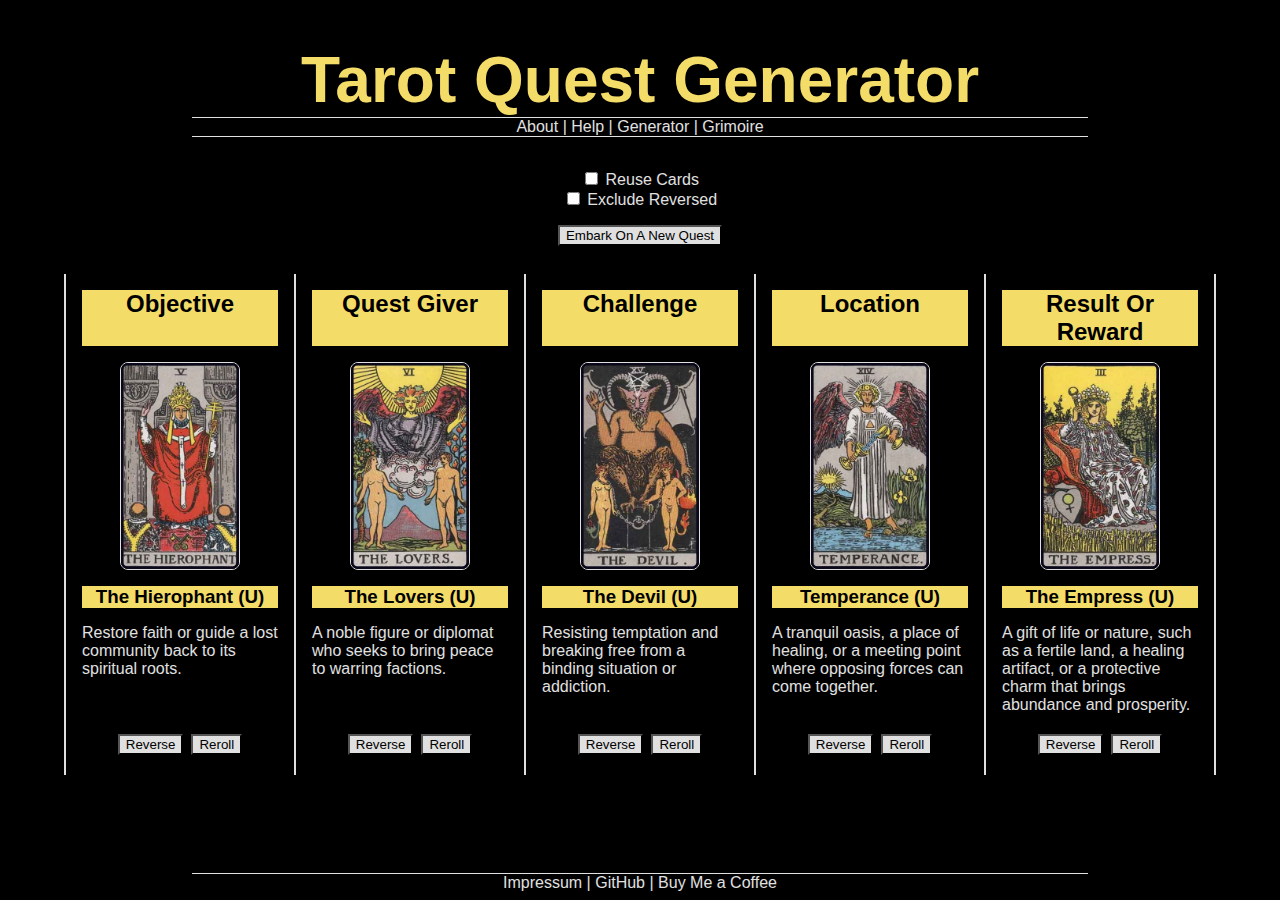
<file: index.html>
<!DOCTYPE html>
<html lang="en">

<head>
  <meta charset="UTF-8" />
  <meta name="viewport" content="width=device-width, initial-scale=1.0" />
  <title>Tarot Quest Generator</title>
  <link href="styles.css" rel="stylesheet" />
  <link href="https://fonts.cdnfonts.com/css/chomsky" rel="stylesheet" />
  <link href="https://fonts.cdnfonts.com/css/calling-code" rel="stylesheet" />
</head>

<body>
  <header>
    <a href="index.html">
      <h1>Tarot Quest Generator</h1>
    </a>

    <div id="header-links">
      <a href="about.html">About</a> |
      <a href="help.html">Help</a> |
      <a href="index.html">Generator</a> |
      <a href="grimoire.html">Grimoire</a>
    </div>
  </header>

  <main>
    <div id="controls">
      <div class="control">
        <input type="checkbox" id="reuseCardsCheckbox" class="checkbox" />
        <label for="reuseCardsCheckbox"> Reuse Cards </label>
      </div>
      <div class="control">
        <input type="checkbox" id="excludeReversedCheckbox" class="checkbox" />
        <label for="excludeReversedCheckbox"> Exclude Reversed </label>
      </div>
      <button id="generateButton" class="button">
        Embark On A New Quest
      </button>
    </div>
    <div id="questDisplay"></div>
  </main>

  <footer id="footer">
    <div id="footer-links">
      <a href="impressum.html">Impressum</a> |
      <a href="https://github.com/lkrimphove/tarot-quest-generator" target="_blank">GitHub</a> |
      <a href="https://buymeacoffee.com/lkrimphove" target="_blank">Buy Me a Coffee</a>
    </div>
  </footer>

  <script src="card-utils.js"></script>
  <script src="script.js"></script>
</body>

</html>
</file>
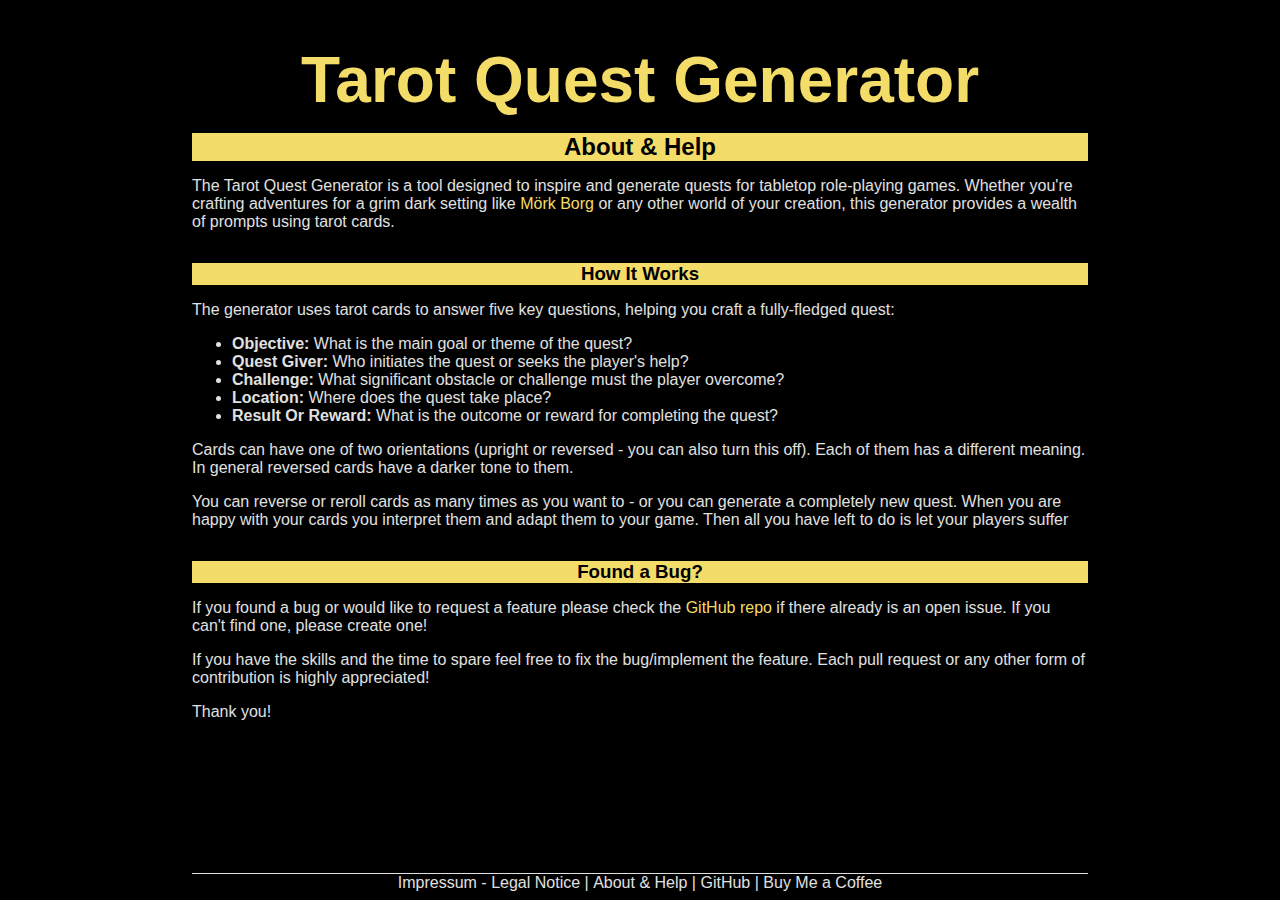
<file: about-help.html>
<!DOCTYPE html>
<html lang="en">

<head>
    <meta charset="UTF-8" />
    <meta name="viewport" content="width=device-width, initial-scale=1.0" />
    <title>About & Help</title>
    <link href="styles.css" rel="stylesheet" />
    <link href="sub.css" rel="stylesheet" />
    <link href="https://fonts.cdnfonts.com/css/chomsky" rel="stylesheet" />
    <link href="https://fonts.cdnfonts.com/css/calling-code" rel="stylesheet" />
</head>

<body>
    <header>
        <a href="index.html">
            <h1>Tarot Quest Generator</h1>
        </a>
    </header>

    <main>
        <h2>About & Help</h2>
        <section>
            <!-- <h3>About the Tarot Quest Generator</h3> -->
            <p>The Tarot Quest Generator is a tool designed to inspire and generate quests for tabletop role-playing
                games. Whether you're crafting adventures for a grim dark setting like <a href="https://morkborg.com"
                    class="text-link">Mörk Borg</a> or any other world of
                your creation, this generator provides a wealth of prompts using tarot cards.</p>
        </section>
        <section>
            <h3>How It Works</h3>
            <p>The generator uses tarot cards to answer five key questions, helping you craft a fully-fledged quest:</p>
            <ul>
                <li><strong>Objective:</strong> What is the main goal or theme of the quest?</li>
                <li><strong>Quest Giver:</strong> Who initiates the quest or seeks the player's help?</li>
                <li><strong>Challenge:</strong> What significant obstacle or challenge must the player overcome?</li>
                <li><strong>Location:</strong> Where does the quest take place?</li>
                <li><strong>Result Or Reward:</strong> What is the outcome or reward for completing the quest?</li>
            </ul>
            <p>Cards can have one of two orientations (upright or reversed - you can also turn this off). Each of them
                has a
                different meaning. In general reversed cards have a darker tone to them.</p>
            <p>You can reverse or reroll cards as many times as you want to - or you can generate a completely new
                quest. When you are happy with your cards you interpret them and adapt them to your game. Then all you
                have left to do is let your players suffer</p>
        </section>
        <section>
            <h3>Found a Bug?</h3>
            <p>If you found a bug or would like to request a feature please check the <a
                    href="https://github.com/lkrimphove/tarot-quest-generator/issues" class="text-link">GitHub repo</a> if there already
                is an
                open issue. If you can't find one, please create one!</p>
            <p>If you have the skills and the time to spare feel free to fix the bug/implement the feature. Each pull
                request or any other form of contribution is highly appreciated!</p>
            <p>Thank you!</p>
        </section>
    </main>

    <footer id="footer">
        <div id="footer-links">
            <a href="impressum.html">Impressum - Legal Notice</a> |
            <a href="about-help.html">About & Help</a> |
            <a href="https://github.com/lkrimphove/tarot-quest-generator">GitHub</a> |
            <a href="https://buymeacoffee.com/lkrimphove">Buy Me a Coffee</a>
        </div>
    </footer>
</body>

</html>
</file>
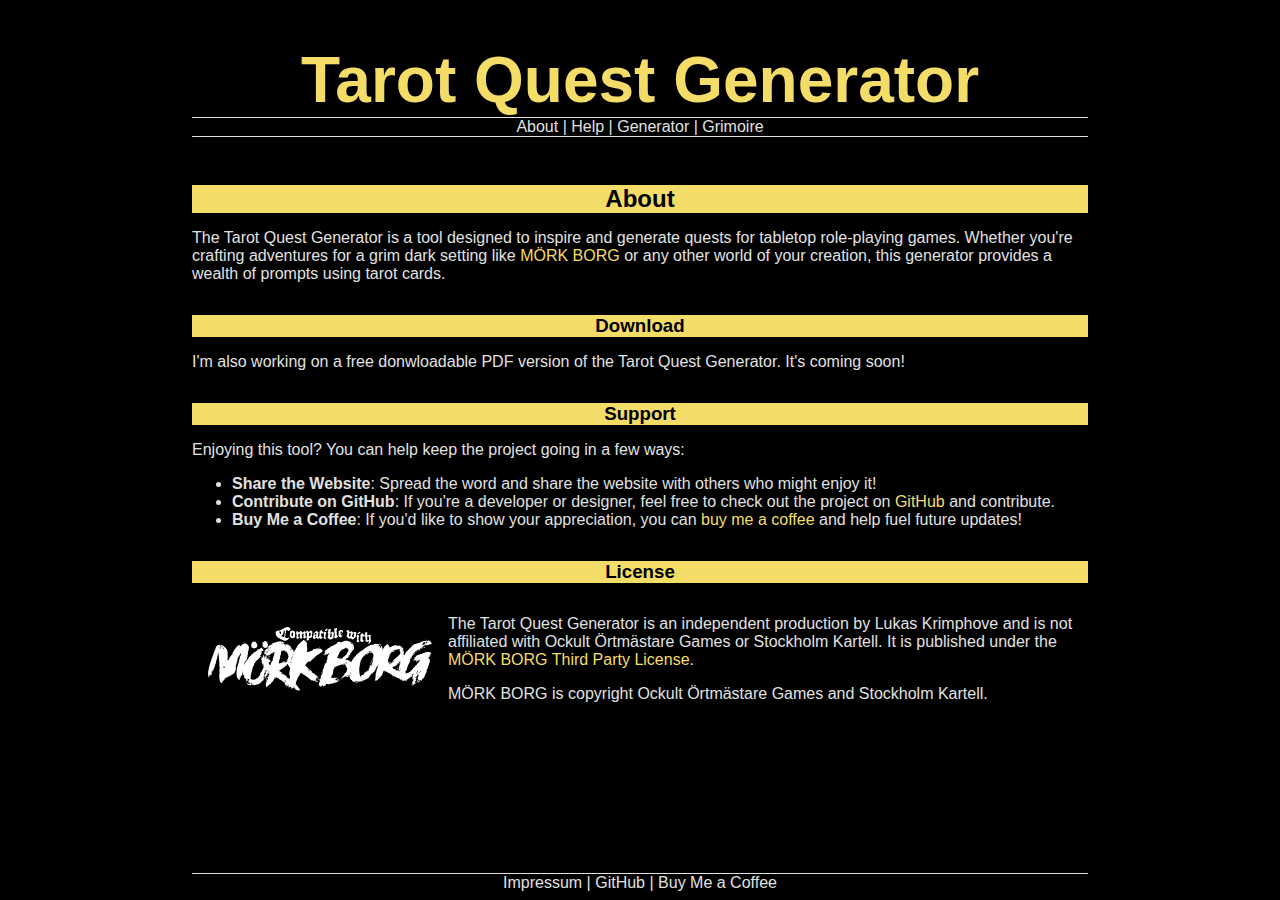
<file: about.html>
<!DOCTYPE html>
<html lang="en">

<head>
    <meta charset="UTF-8" />
    <meta name="viewport" content="width=device-width, initial-scale=1.0" />
    <title>About & Help</title>
    <link href="styles.css" rel="stylesheet" />
    <link href="sub.css" rel="stylesheet" />
    <link href="https://fonts.cdnfonts.com/css/chomsky" rel="stylesheet" />
    <link href="https://fonts.cdnfonts.com/css/calling-code" rel="stylesheet" />
</head>

<body>
    <header>
        <a href="index.html">
            <h1>Tarot Quest Generator</h1>
        </a>

        <div id="header-links">
            <a href="about.html">About</a> |
            <a href="help.html">Help</a> |
            <a href="index.html">Generator</a> |
            <a href="grimoire.html">Grimoire</a>
        </div>
    </header>

    <main>
        <h2>About</h2>
        <section>
            <p>The Tarot Quest Generator is a tool designed to inspire and generate quests for tabletop role-playing
                games. Whether you're crafting adventures for a grim dark setting like
                <a href="https://morkborg.com" class="text-link">MÖRK BORG</a> or any other world of
                your creation, this generator provides a wealth of prompts using tarot cards.
            </p>
        </section>
        <section>
            <h3>Download</h3>
            <p>I'm also working on a free donwloadable PDF version of the Tarot Quest Generator. It's coming soon!</p>
        </section>
        <section>
            <h3>Support</h3>
            <p>Enjoying this tool? You can help keep the project going in a few ways:</p>
            <ul>
                <li><strong>Share the Website</strong>: Spread the word and share the website with others who might
                    enjoy it!</li>
                <li><strong>Contribute on GitHub</strong>: If you're a developer or designer, feel free to check out the
                    project on <a href="https://github.com/lkrimphove/tarot-quest-generator" target="_blank"
                        class="text-link">GitHub</a>
                    and contribute.</li>
                <li><strong>Buy Me a Coffee</strong>: If you'd like to show your appreciation, you can <a
                        href="https://buymeacoffee.com/lkrimphove" target="_blank" class="text-link">buy me a coffee</a>
                    and help fuel
                    future updates!</li>
            </ul>
        </section>
        <section>
            <h3>License</h3>
            <div class="mb-license">
                <img src="assets/cards/CompWith_MORKBORG_horiz.svg" alt="Compatible WIth Mörk Borg" class="mb-logo" />
                <div>
                    <p>The Tarot Quest Generator is an independent production by Lukas Krimphove and is not affiliated
                        with
                        Ockult Örtmästare Games or Stockholm Kartell. It is published under the
                        <a href="https://morkborg.com/license/" class="text-link">MÖRK BORG Third Party License</a>.
                    </p>
                    <p>MÖRK BORG is copyright Ockult Örtmästare Games and Stockholm Kartell. </p>
                </div>
            </div>
        </section>
    </main>

    <footer id="footer">
        <div id="footer-links">
            <a href="impressum.html">Impressum</a> |
            <a href="https://github.com/lkrimphove/tarot-quest-generator" target="_blank">GitHub</a> |
            <a href="https://buymeacoffee.com/lkrimphove" target="_blank">Buy Me a Coffee</a>
        </div>
    </footer>
</body>

</html>
</file>
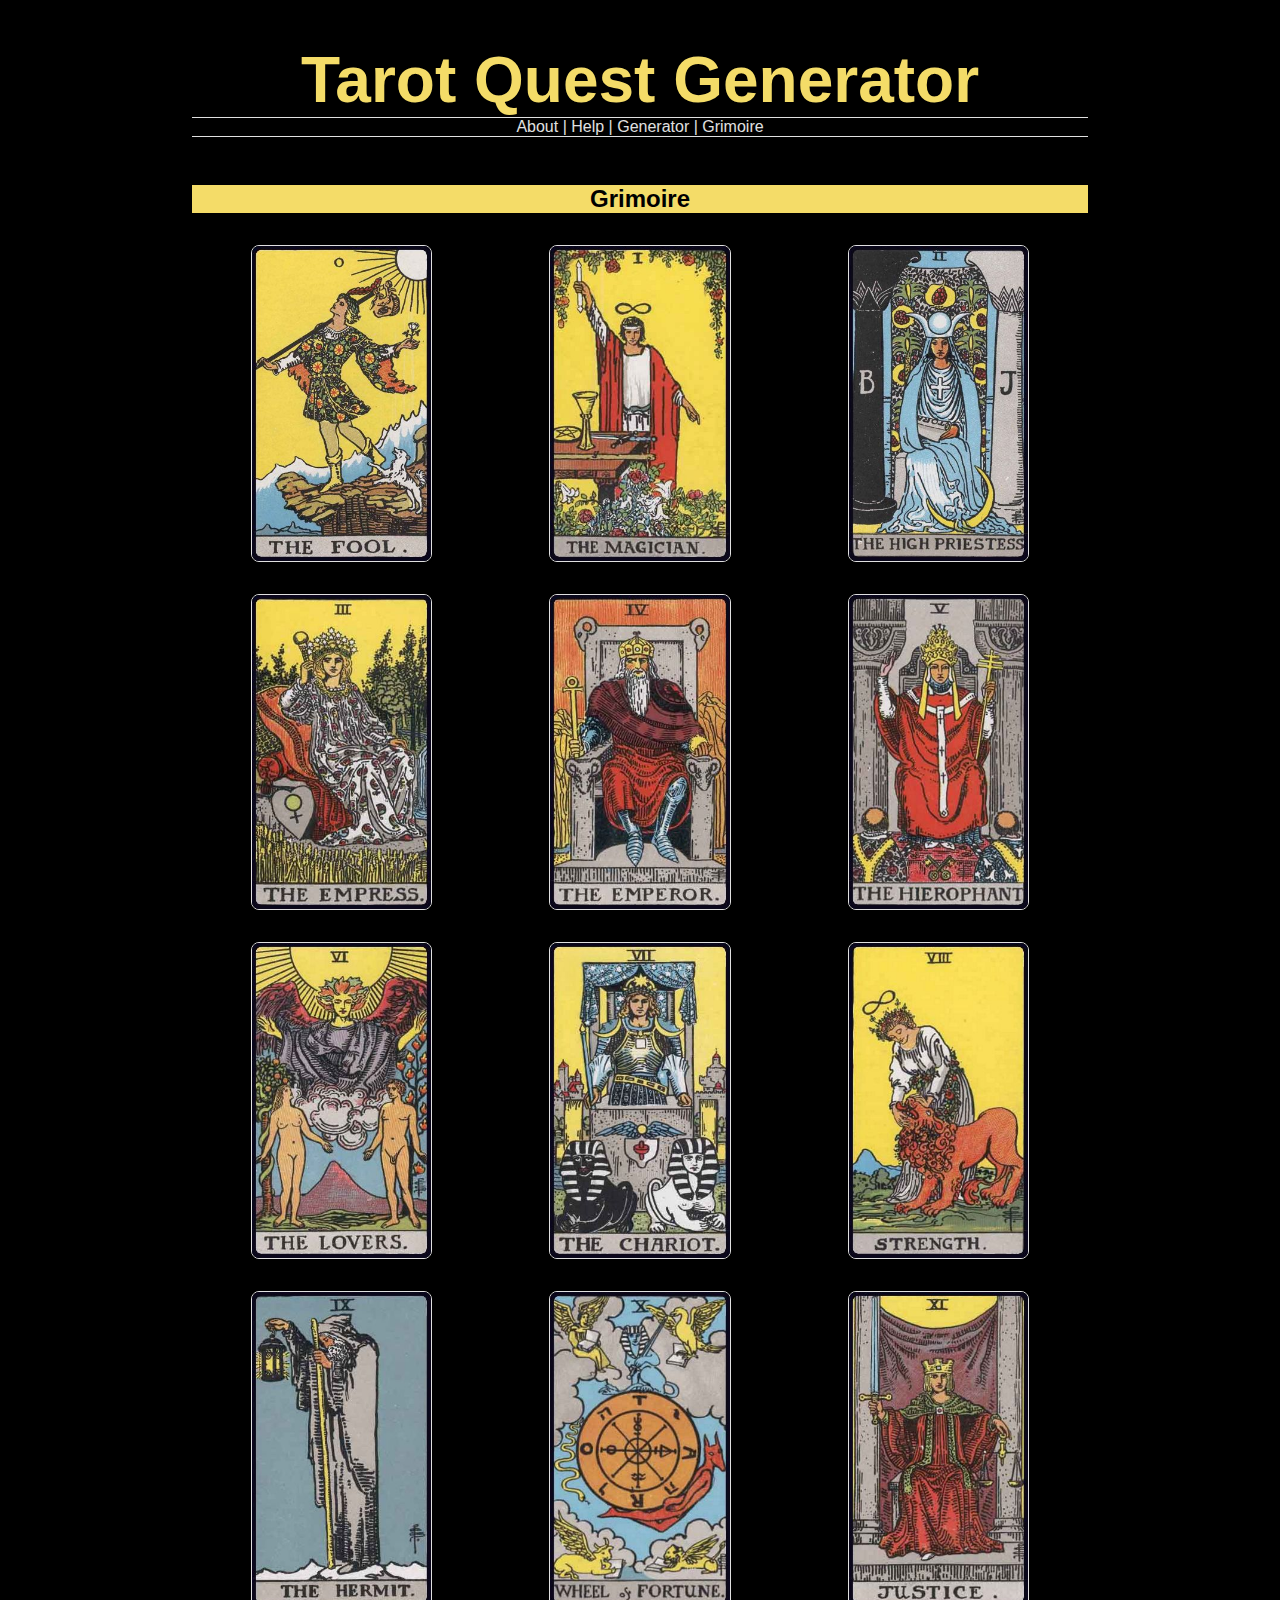
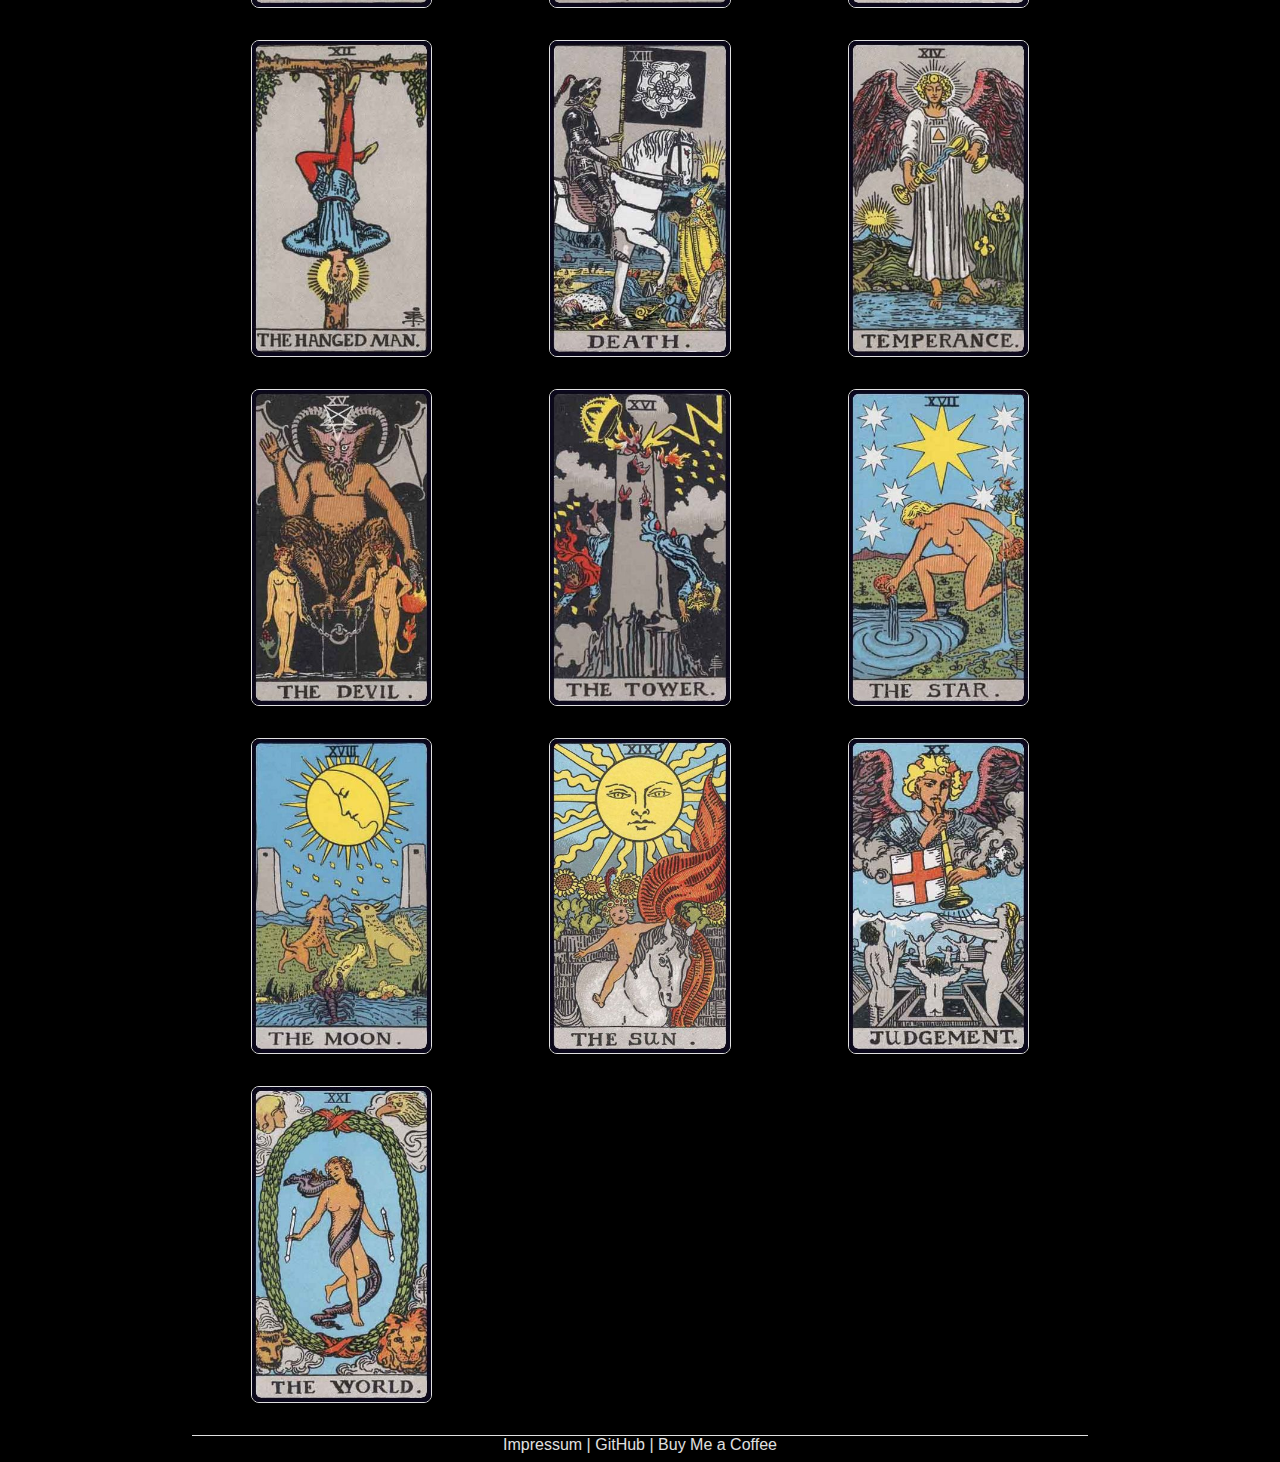
<file: grimoire.html>
<!DOCTYPE html>
<html lang="en">

<head>
    <meta charset="UTF-8" />
    <meta name="viewport" content="width=device-width, initial-scale=1.0" />
    <title>Tarot Quest Generator</title>
    <link href="styles.css" rel="stylesheet" />
    <link href="sub.css" rel="stylesheet" />
    <link href="https://fonts.cdnfonts.com/css/chomsky" rel="stylesheet" />
    <link href="https://fonts.cdnfonts.com/css/calling-code" rel="stylesheet" />
</head>

<body>
    <header>
        <a href="index.html">
            <h1>Tarot Quest Generator</h1>
        </a>

        <div id="header-links">
            <a href="about.html">About</a> |
            <a href="help.html">Help</a> |
            <a href="index.html">Generator</a> |
            <a href="grimoire.html">Grimoire</a>
        </div>
    </header>

    <main>
        <h2>Grimoire</h2>
        <div id="card-grid"></div>
    </main>

    <footer id="footer">
        <div id="footer-links">
            <a href="impressum.html">Impressum</a> |
            <a href="https://github.com/lkrimphove/tarot-quest-generator" target="_blank">GitHub</a> |
            <a href="https://buymeacoffee.com/lkrimphove" target="_blank">Buy Me a Coffee</a>
        </div>
    </footer>

    <script src="card-utils.js"></script>
    <script src="grimoire.js"></script>
</body>

</html>
</file>
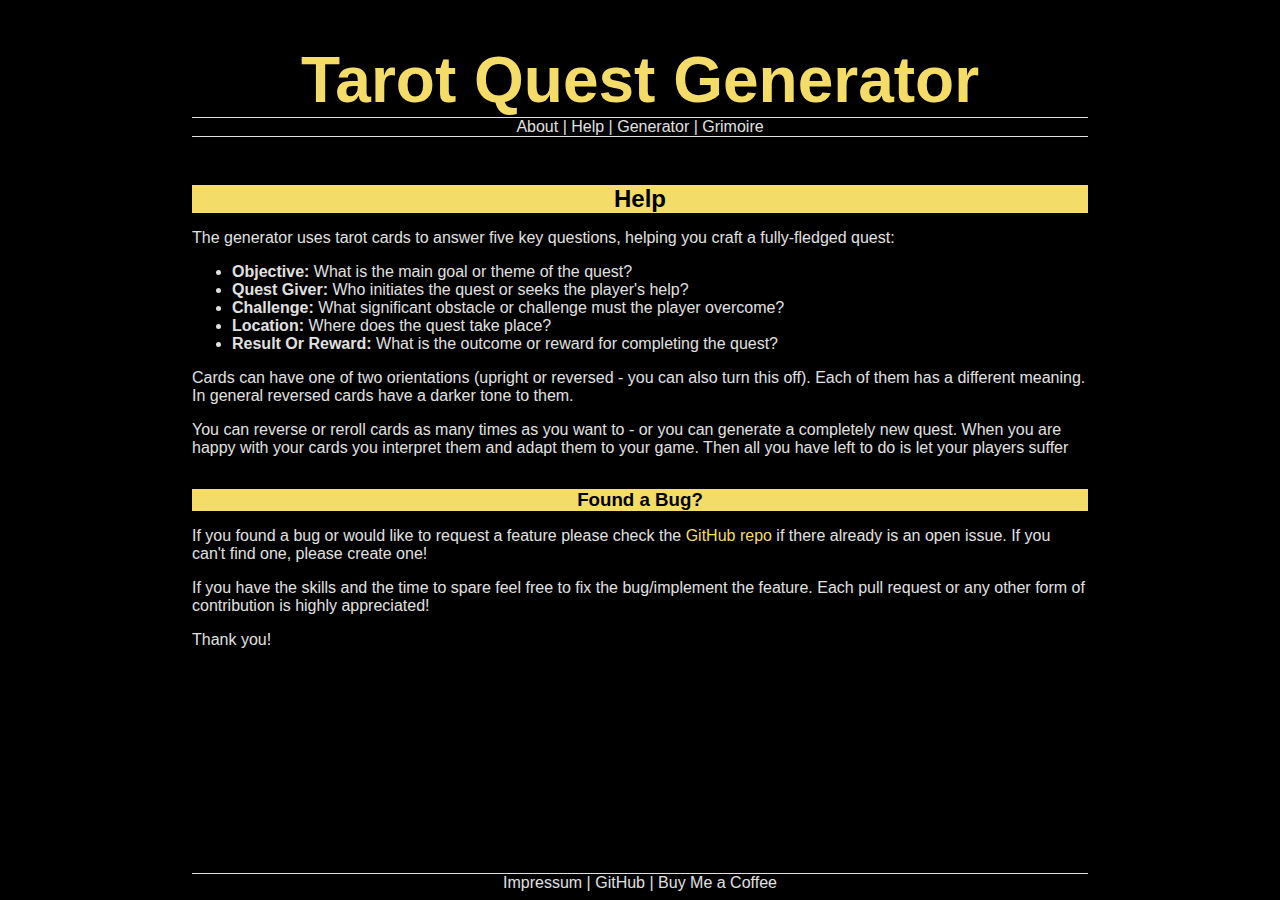
<file: help.html>
<!DOCTYPE html>
<html lang="en">

<head>
    <meta charset="UTF-8" />
    <meta name="viewport" content="width=device-width, initial-scale=1.0" />
    <title>Tarot Quest Generator</title>
    <link href="styles.css" rel="stylesheet" />
    <link href="sub.css" rel="stylesheet" />
    <link href="https://fonts.cdnfonts.com/css/chomsky" rel="stylesheet" />
    <link href="https://fonts.cdnfonts.com/css/calling-code" rel="stylesheet" />
</head>

<body>
    <header>
        <a href="index.html">
            <h1>Tarot Quest Generator</h1>
        </a>

        <div id="header-links">
            <a href="about.html">About</a> |
            <a href="help.html">Help</a> |
            <a href="index.html">Generator</a> |
            <a href="grimoire.html">Grimoire</a>
        </div>
    </header>

    <main>
        <h2>Help</h2>
        <section>
            <p>The generator uses tarot cards to answer five key questions, helping you craft a fully-fledged quest:</p>
            <ul>
                <li><strong>Objective:</strong> What is the main goal or theme of the quest?</li>
                <li><strong>Quest Giver:</strong> Who initiates the quest or seeks the player's help?</li>
                <li><strong>Challenge:</strong> What significant obstacle or challenge must the player overcome?</li>
                <li><strong>Location:</strong> Where does the quest take place?</li>
                <li><strong>Result Or Reward:</strong> What is the outcome or reward for completing the quest?</li>
            </ul>
            <p>Cards can have one of two orientations (upright or reversed - you can also turn this off). Each of them
                has a
                different meaning. In general reversed cards have a darker tone to them.</p>
            <p>You can reverse or reroll cards as many times as you want to - or you can generate a completely new
                quest. When you are happy with your cards you interpret them and adapt them to your game. Then all you
                have left to do is let your players suffer</p>
        </section>
        <section>
            <h3>Found a Bug?</h3>
            <p>If you found a bug or would like to request a feature please check the <a
                    href="https://github.com/lkrimphove/tarot-quest-generator/issues" class="text-link">GitHub repo</a>
                if there already
                is an
                open issue. If you can't find one, please create one!</p>
            <p>If you have the skills and the time to spare feel free to fix the bug/implement the feature. Each pull
                request or any other form of contribution is highly appreciated!</p>
            <p>Thank you!</p>
        </section>
    </main>

    <footer id="footer">
        <div id="footer-links">
            <a href="impressum.html">Impressum</a> |
            <a href="https://github.com/lkrimphove/tarot-quest-generator" target="_blank">GitHub</a> |
            <a href="https://buymeacoffee.com/lkrimphove" target="_blank">Buy Me a Coffee</a>
        </div>
    </footer>
</body>

</html>
</file>
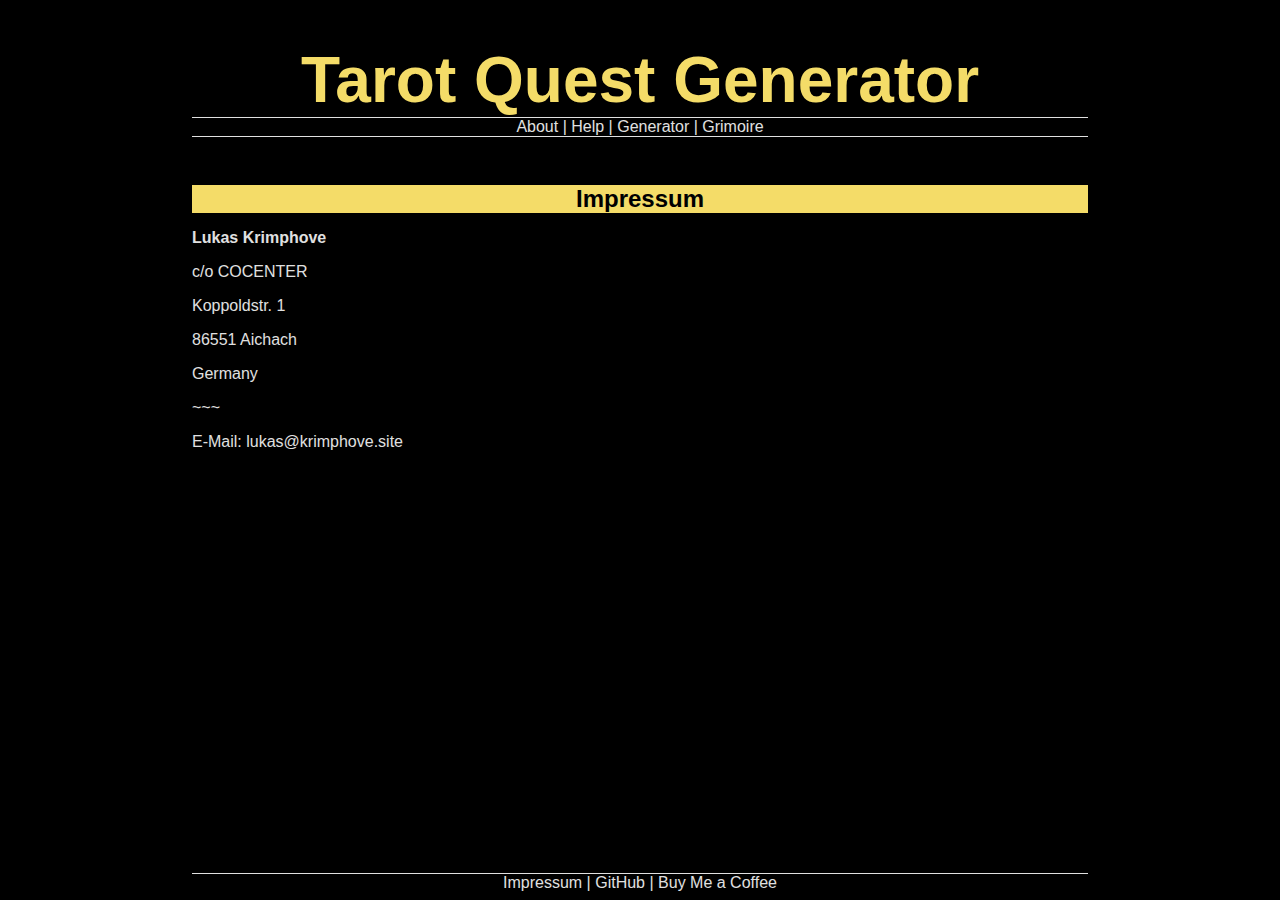
<file: impressum.html>
<!DOCTYPE html>
<html lang="en">

<head>
    <meta charset="UTF-8" />
    <meta name="viewport" content="width=device-width, initial-scale=1.0" />
    <link href="styles.css" rel="stylesheet" />
    <link href="sub.css" rel="stylesheet" />
    <link href="https://fonts.cdnfonts.com/css/chomsky" rel="stylesheet" />
    <link href="https://fonts.cdnfonts.com/css/calling-code" rel="stylesheet" />
</head>

<body>
    <header>
        <a href="index.html">
            <h1>Tarot Quest Generator</h1>
        </a>

        <div id="header-links">
            <a href="about.html">About</a> |
            <a href="help.html">Help</a> |
            <a href="index.html">Generator</a> |
            <a href="grimoire.html">Grimoire</a>
        </div>
    </header>

    <main>
        <h2>Impressum</h2>
        <p><strong>Lukas Krimphove</strong></p>
        <p>c/o COCENTER</p>
        <p>Koppoldstr. 1</p>
        <p>86551 Aichach</p>
        <p>Germany</p>
        <p>~~~</p>
        <p>E-Mail: lukas@krimphove.site</p>
    </main>

    <footer id="footer">
        <div id="footer-links">
            <a href="impressum.html">Impressum</a> |
            <a href="https://github.com/lkrimphove/tarot-quest-generator" target="_blank">GitHub</a> |
            <a href="https://buymeacoffee.com/lkrimphove" target="_blank">Buy Me a Coffee</a>
        </div>
    </footer>
</body>

</html>
</file>
<file: styles.css>
body {
  font-family: "Calling Code", sans-serif;
  font-style: normal;
  background-color: #000000;
  color: #e0e0e0;
  display: flex;
  flex-direction: column;
  min-height: 100vh;
  margin: 0;
  padding: 0;
}

h1 {
  font-family: "Chomsky", sans-serif;
  text-align: center;
  font-size: 64px;
  color: #f4dc68;
  margin-bottom: 0rem;
}

h2 {
  margin: 0 0 0 0;
  color: #000000;
  background-color: #f4dc68;
  font-family: "Chomsky", sans-serif;
  text-align: center;
}

h3 {
  margin: 0 0 0 0;
  color: #000000;
  background-color: #f4dc68;
  font-family: "Calling Code", sans-serif;
  text-align: center;
}

.invisible {
  display: none;
}

.pointable {
  cursor: pointer;
}

.button {
  font-family: "Calling Code", sans-serif;
  cursor: pointer;
  background-color: #e0e0e0;
  color: #000000;
  margin: 4px;
}

#controls {
  display: flex;
  flex-direction: column;
  align-items: center;
  padding-bottom: 24px;
}

#controls .checkbox {
  cursor: pointer;
  accent-color: #f4dc68;
}

#controls .button {
  margin-top: 16px;
}

.button:hover {
  background-color: #f4dc68;
}

#questDisplay {
  border-left: 1px solid #e0e0e0;
  border-right: 1px solid #e0e0e0;
  display: grid;
  grid-template-columns: 1fr 1fr 1fr 1fr 1fr;
  margin: 0 5% 0 5%;
}

#questDisplay .card {
  border-left: 1px solid #e0e0e0;
  border-right: 1px solid #e0e0e0;
  padding: 16px;
  display: grid;
  grid-row: span 5;
  grid-template-rows: subgrid;
}

#questDisplay p {
  font-style: normal;
}

#questDisplay .card-controls {
  display: flex;
  justify-content: center;
}

@media only screen and (max-width: 950px) {
  #questDisplay {
    border-left: none;
    border-right: none;
    display: block;
    max-width: 56rem;
  }

  #questDisplay .card {
    border-left: none;
    border-right: none;
    border-top: 2px solid #e0e0e0;
  }
}

#header-links {
  text-align: center;
  max-width: 56rem;
  margin: 0 auto 2rem auto;
  border-top: 1px solid #e0e0e0;
  border-bottom: 1px solid #e0e0e0;
}

#footer {
  color: #e0e0e0;
  width: 100%;
  text-align: center;
  margin-top: auto;
}

#footer-links {
  max-width: 56rem;
  margin: 1rem auto 0.5rem auto;
  border-top: 1px solid #e0e0e0;
}

a {
  color: #e0e0e0;
  text-decoration: none;
  font-family: "Calling Code", sans-serif;
  font-size: 16px;
}

a:hover {
  color: #f4dc68;
}

.text-link {
  color: #f4dc68;
}

.text-link:hover {
  color: #e0e0e0;
}

#card-grid {
  display: grid;
  grid-template-columns: 1fr 1fr 1fr;
}

@media only screen and (max-width: 500px) {
  #card-grid {
    display: grid;
    grid-template-columns: 1fr;
  }
}

.card-image {
  width: 60%;
  max-width: 180px;
  height: auto;
  border-radius: 8px;
  border: 1px solid #e0e0e0;
  display: block;
  margin: 16px auto 16px auto;
}

.card-image.reversed {
  transform: rotate(180deg);
}

.card-image.pointable {
  cursor: pointer;
  transition: transform 0.2s ease;
}

.card-image.pointable:hover {
  transform: scale(1.05);
  border: 1px solid #ccc;
}

.card-image.reversed.pointable:hover {
  transform: rotate(180deg) scale(1.05);
}

.card-meaning-group li {
  margin-bottom: 16px;
}

.mb-logo {
  filter: invert(1);
  max-width: 25%;
  padding: 16px;
  margin: auto;
}

.mb-license {
  display: flex;
}
</file>
<file: sub.css>
body {
  max-width: 56rem;
  margin: auto;
}

h2 {
  margin: 1rem 0 1rem 0;
}

h3 {
  margin: 1rem 0 1rem 0;
}

section {
  margin-bottom: 2rem;
}
</file>
